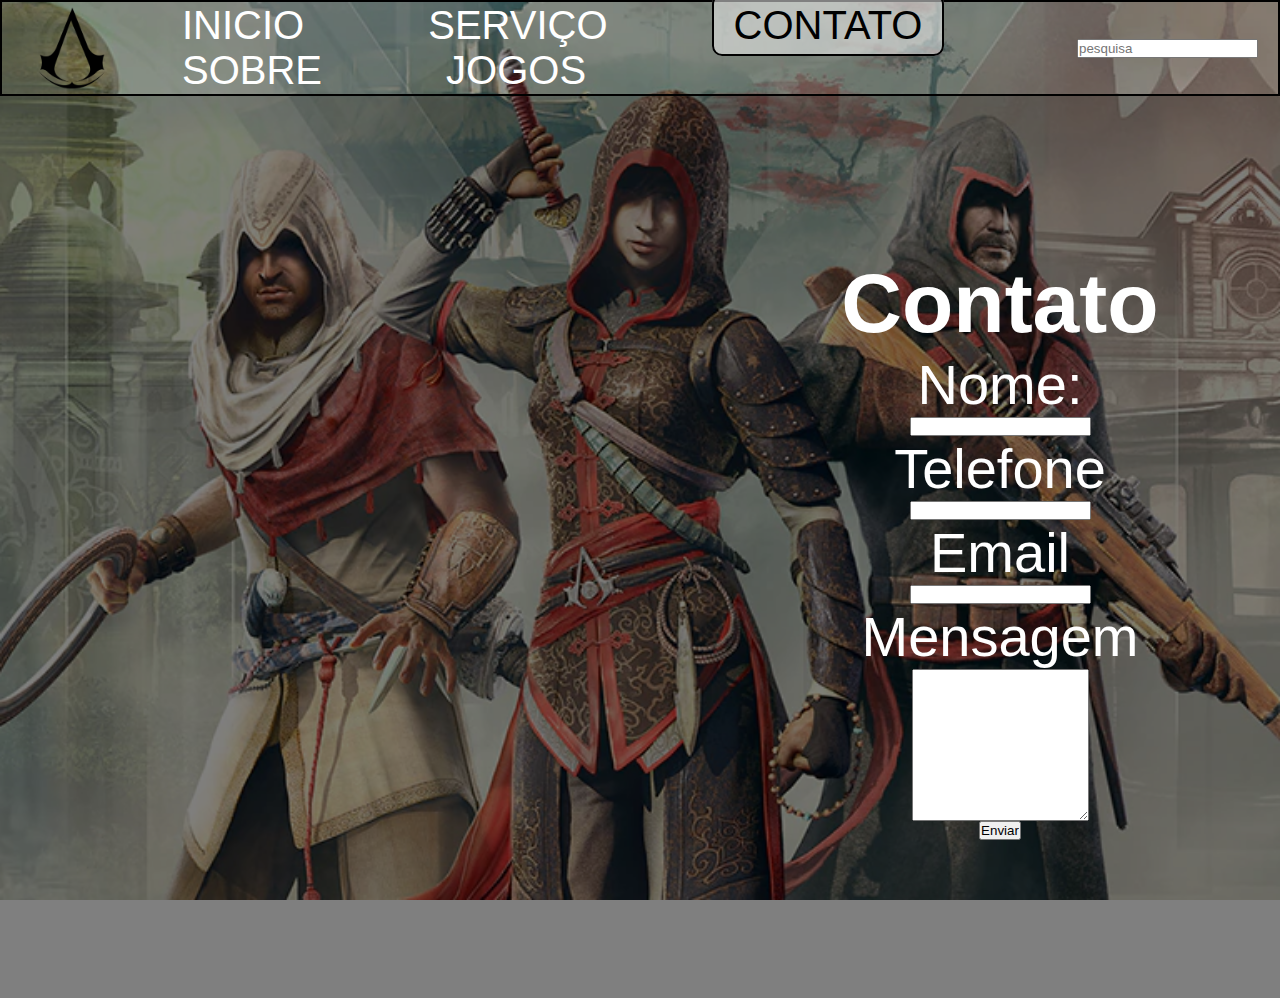
<file: HTML - CSS - JAVA/contato.html>
<!DOCTYPE html>
<html lang="pt-br">

<head>
    <meta charset="UTF-8">
    <meta name="viewport" content="width=device-width, initial-scale=1.0">
    <title>assassins creed</title>
    <link rel="stylesheet" href="./img/logo.png" typy="image/x-icon">
    <link rel="stylesheet" href="style.css">
</head>

<body>


    <main>

        <section id="homecontato">

            <header>


                
                <img src="./img/logo.png" class="logo">



                <nav class="menu">
                    <ul>
                        <li><a href="./index.html">INICIO</a></li>
                        <li><a href="./serviço.html">SERVIÇO</a></li>
                        <li><a href="#" class="link-ativo">CONTATO</a></li>
                        <li><a href="./sobre.html">SOBRE</a></li>
                        <li><a href="./jogos.html">JOGOS</a></li>

                    </ul>

                </nav>

                <div class="search-box">

                    <input class="search-txt" type="text" name placeholder="pesquisa">
                    <a class="search-btn" href="#"></a>
                    <i class="fas fa-search"></i>

                </div>
                
            </header>
            <main>
                <section>
                    
                    <form action="" method="GET" id="meuFormulario">
                        <h2>Contato</h2>

                        <label for="nome">Nome:</label>
                        <input type="text" id="nome" name="nome">
                        
                        <label for="telefone">Telefone</label>
                        <input type="number" id="telefone" name="telefone">
                        
                        <label for="email">Email</label>
                        <input type="email"  id="email" name="email" >
                        
                        <label for="mensagem">Mensagem</label>
                        <textarea id="mensagem" name="Mensagem" rows="10" maxlength="150"></textarea>
                        
                        <input type="submit" value="Enviar">
                       
                    </form>
                </section>

                
            </main>

            


        </section>
    </main>
</body>
<script src="./contato.js"></script>

</html>
</file>
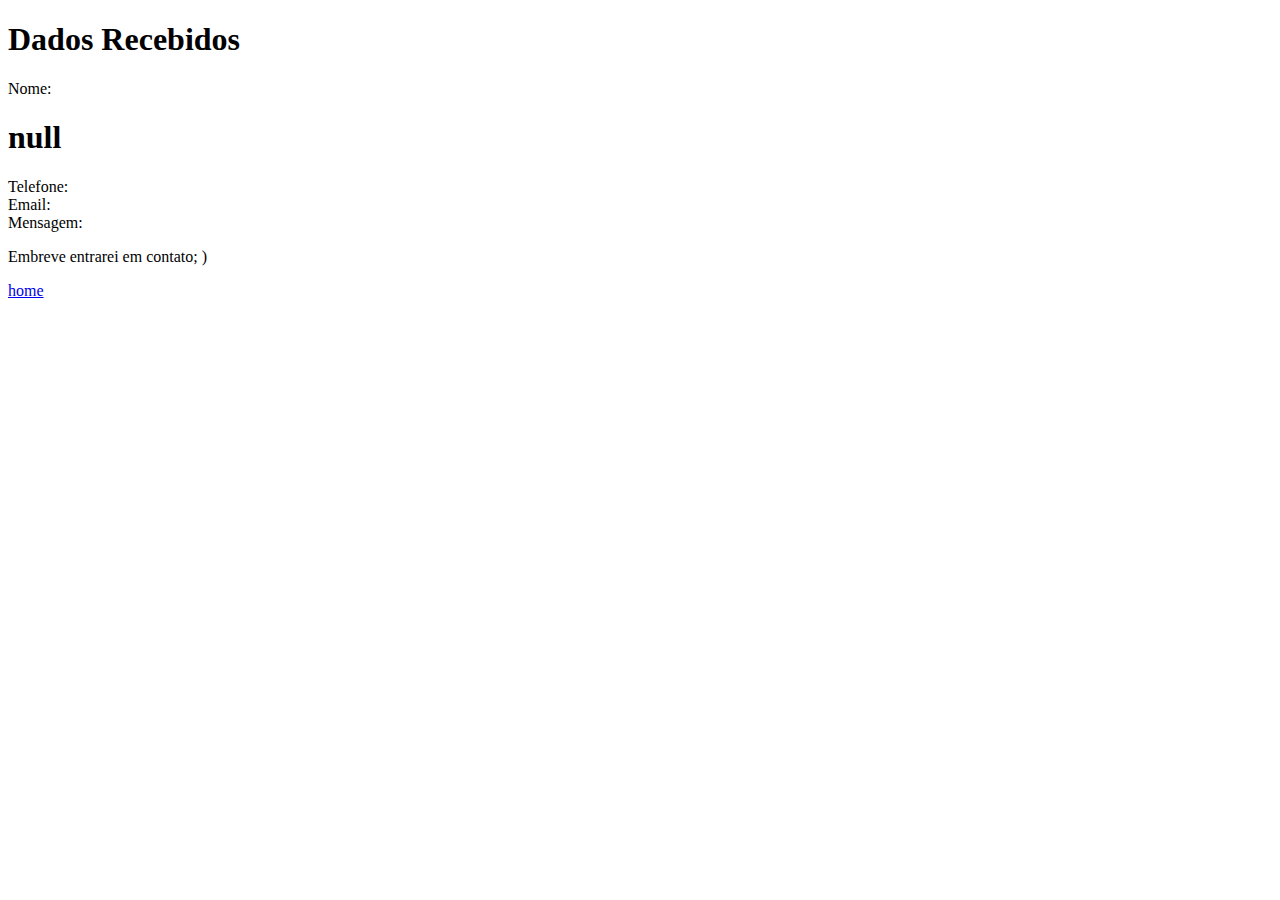
<file: HTML - CSS - JAVA/envio.html>
<!DOCTYPE html>
<html lang="pt-br">
<head>
    <meta charset="UTF-8">
    <meta name="viewport" content="width=device-width, initial-scale=1.0">
    <title>Document</title>
</head>
<body>
    <h1>Dados Recebidos </h1>
    <div> Nome: <span id="spanNome"></span></div>
    <div> Telefone: <span id="spanNome"></span></div>
    <div> Email: <span id="spanNome"></span></div>
    <div> Mensagem: <span id="spanNome"></span></div>
    
    <p>Embreve entrarei em contato; )</p>
    <a href="./index.html">home</a>
    
</body>
<script src="./envio.js"></script>
</html>
</file>
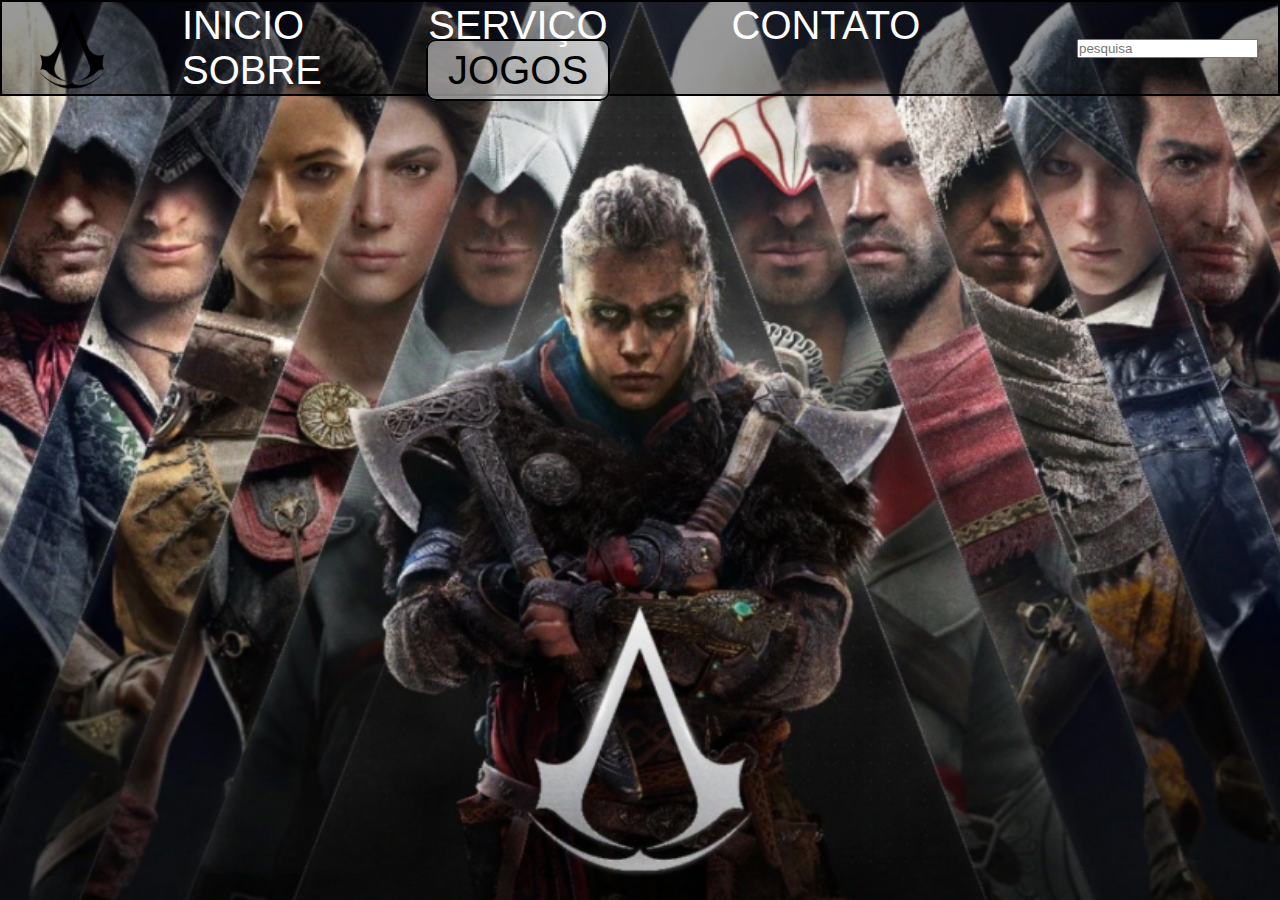
<file: HTML - CSS - JAVA/jogos.html>
<!DOCTYPE html>
<html lang="pt-br">

<head>
    <meta charset="UTF-8">
    <meta name="viewport" content="width=device-width, initial-scale=1.0">
    <title>assassins creed</title>
    <link rel="stylesheet" href="./img/logo.png" typy="image/x-icon">
    <link rel="stylesheet" href="style.css">
</head>

<body>


    <main>

        <section id="homejogos">

            <header>
                <img src="./img/logo.png" class="logo">



                <nav class="menu">
                    <ul>
                        <li><a href="./index.html">INICIO</a></li>
                        <li><a href="./serviço.html">SERVIÇO</a></li>
                        <li><a href="./contato.html">CONTATO</a></li>
                        <li><a href="./sobre.html">SOBRE</a></li>
                        <li><a href="#"class="link-ativo">JOGOS</a></li>

                    </ul>

                </nav>

                <div class="search-box">

                    <input class="search-txt" type="text" name placeholder="pesquisa">
                    <a class="search-btn" href="#"></a>
                    <i class="fas fa-search"></i>

                </div>
                


            </header>
            <div></div>

        </section>
    </main>
</body>

</html>
</file>
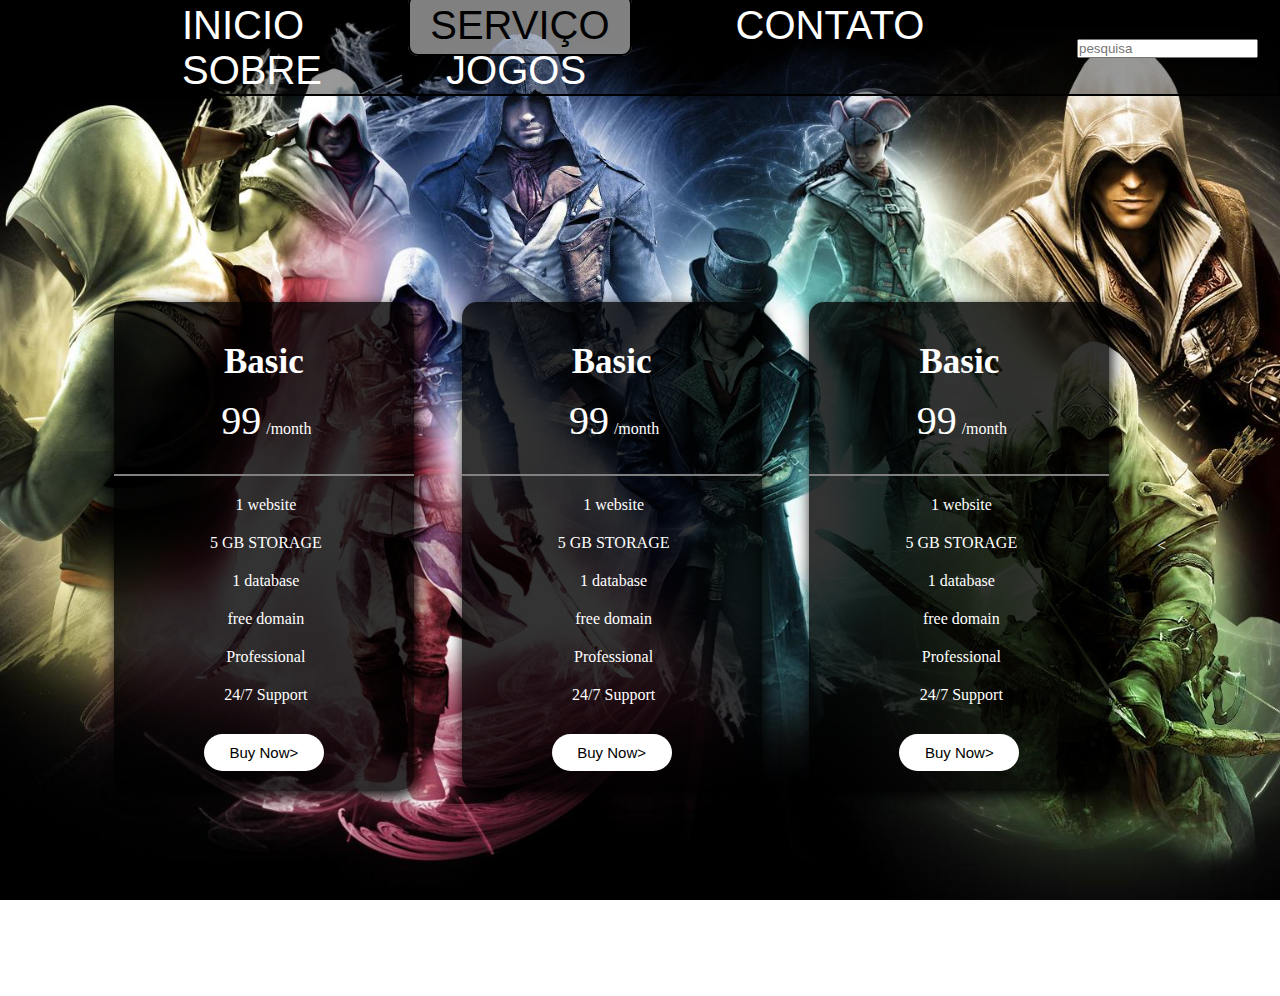
<file: HTML - CSS - JAVA/serviço.html>
<!DOCTYPE html>
<html lang="pt-br">

<head>
    <meta charset="UTF-8">
    <meta name="viewport" content="width=device-width, initial-scale=1.0">
    <title>assassins creed</title>
    <link rel="stylesheet" href="./img/logo.png" typy="image/x-icon">
    <link rel="stylesheet" href="style.css">
</head>

<body>


    <main>

        <section id="homeserviço">

            <header>
                <img src="./img/logo.png" class="logo">



                <nav class="menu">
                    <ul>
                        <li><a href="./index.html">INICIO</a></li>
                        <li><a href="#" class="link-ativo">SERVIÇO</a></li>
                        <li><a href="./contato.html">CONTATO</a></li>
                        <li><a href="./sobre.html">SOBRE</a></li>
                        <li><a href="./jogos.html">JOGOS</a></li>

                    </ul>

                </nav>

                <div class="search-box">

                    <input class="search-txt" type="text" name placeholder="pesquisa">
                    <a class="search-btn" href="#"></a>
                    <i class="fas fa-search"></i>

                </div>



            </header>


            <div class="container">
                <div class="card">
                    <div class="card-title">
                        <h2>Basic</h2>
                        <p><i class="fa fa-rupee"></i><span>99</span>/month</p>
                    </div>
                    <div class="card-content">
                        <ul>
                            <li><i class="fa fa-check-circule"></i> 1 website </li>
                            <li><i class="fa fa-check-circule"></i> 5 GB STORAGE </li>
                            <li><i class="fa fa-check-circule"></i> 1 database </li>
                            <li><i class="fa fa-times-circule"></i> free domain </li>
                            <li><i class="fa fa-times-circule"></i> Professional </li>
                            <li><i class="fa fa-times-circule"></i> 24/7 Support </li>

                        </ul>
                        <button><a href="#">Buy Now></a> </button>
                    </div>
                </div>


                <div class="card">
                    <div class="card-title">
                        <h2>Basic</h2>
                        <p><i class="fa fa-rupee"></i><span>99</span>/month</p>
                    </div>
                    <div class="card-content">
                        <ul>
                            <li><i class="fa fa-check-circule"></i> 1 website </li>
                            <li><i class="fa fa-check-circule"></i> 5 GB STORAGE </li>
                            <li><i class="fa fa-check-circule"></i> 1 database </li>
                            <li><i class="fa fa-times-circule"></i> free domain </li>
                            <li><i class="fa fa-times-circule"></i> Professional </li>
                            <li><i class="fa fa-times-circule"></i> 24/7 Support </li>

                        </ul>
                        <button><a href="#">Buy Now></a> </button>
                    </div>
                </div>


                <div class="card">
                    <div class="card-title">
                        <h2>Basic</h2>
                        <p><i class="fa fa-rupee"></i><span>99</span>/month</p>
                    </div>
                    <div class="card-content">
                        <ul>
                            <li><i class="fa fa-check-circule"></i> 1 website </li>
                            <li><i class="fa fa-check-circule"></i> 5 GB STORAGE </li>
                            <li><i class="fa fa-check-circule"></i> 1 database </li>
                            <li><i class="fa fa-times-circule"></i> free domain </li>
                            <li><i class="fa fa-times-circule"></i> Professional </li>
                            <li><i class="fa fa-times-circule"></i> 24/7 Support </li>

                        </ul>
                        <button><a href="#">Buy Now></a> </button>
                    </div>
                </div>
          <

    
        </section>
    </main>
</body>

</html>
</file>
<file: HTML - CSS - JAVA/style.css>
* {
    margin: 0;
    padding: 0;
}

.logo {
    width: 100px;


}

.menu ul {
    list-style: none;



}

.menu ul li {
    display: inline-block;
    margin: 0 40px;




}

.menu ul li a {
    text-decoration: none;

    padding: 7px 20px;
    border-radius: 10px;

    color: white;
    font-family: Arial, Helvetica, sans-serif;
    font-size: 2.5em;

}
.searct-box
{
    transform: translate(-50%,-50%);
    background: #353b48;
    height: 40px;
}

.menu ul li a:hover,
.menu ul a.link-ativo {
    background-color: rgba(255, 255, 255, 0.5);
    color: black;
    border: 2px solid black;
}

section{
    
    width: 100%;
    height: 100vh;
    position: relative;
    
}

section div.back{

    
    width: 100%;
    height: 100%;
    position: absolute;

}
section div.back video{

    
    width: 100%;
    height: 100%;
    position: absolute;
    object-fit: cover;
    object-position: center;


}



header {
    display: flex;
    align-items: center;
    justify-content: space-between;
    border-top-left-radius: 2px solid black;
    border: 2px solid black;
    padding: 1px 20px;
    background-color: rgb(0, 0, 0, 0.4);
    position: relative;

}

#homecontato {

    background-image: url(./img/contato.webp);
    height: 100vh;
    background-size: cover;
    background-position: center;
    background-color: black;
}

#homeserviço {

    background-image: url(./img/serviço.jpg);
    height: 100vh;
    background-size: cover;
    background-position: center;
    background-color: black;
}

#homesobre {

    background-image: url(./img/logos-assassins-creed-.webp);
    height: 100vh;
    background-size: cover;
    background-position: center;
    background-color: black;
}

#homejogos {

    background-image: url(./img/jogos.png);
    height: 100vh;
    background-size: cover;
    background-position: center;
    background-color: black;
}


#meuFormulario {
    display: flex;
    align-items: center;
    justify-content: center;
    flex-direction: column;
    padding: 1px 750px;
    width: 500px;
    height: 100vh;
    background-size: cover;
    background-position: center;
    color: white;
    font-family: Arial, Helvetica, sans-serif;
    font-size: 3.5em;
    background-color: rgb(0, 0, 0, 0.5);


}
.container{
    width: 1100px;
    height: 100%;
    margin: auto;
    display: flex;
    align-items: center;
    justify-content: space-around;
    color:white
}
.container .card{

    width: 300px;
    height: auto;
    padding: 10px 0;
    text-align: center;
    background-color: rgb(0, 0, 0, 0.8);
    border-radius: 15px;
    box-shadow: 2px 5px 15px black;
    transition: transform 0.3s;
}

.container .card:hover{
    transform: scale(1.050);
}

.container .card .card-title{

    padding: 30px 20px;

    border-bottom: 2px solid gray;

}

.container .card .card-title h2{
    font-size: 35px;
    padding-bottom: 15px;
    color: white;
}

.container .card .card-title p span {
    font-size: 40px;
    padding: 0 5px;
}
.container .card .card-content ul{

    padding: 10px 30px;
    padding-bottom: 20px;

}

.container .card .card-content ul li {

    list-style: none;
    padding: 10px 0;

}

.container .card .card-content ul li i{

    margin-right: 4px;

}
.container .card .card-content button{

    width: 120px;
    padding: 10px 20px;
    background: white;
    border-radius: 20px;
    margin-bottom: 10px;
    outline: none;
    border: none;
    cursor: pointer;
    transition: 0,3s;
}

.container .card .card-content button:hover{

    background: #17aed9;
    letter-spacing: 1.2px;


}

.container .card .card-content button a{
    text-decoration: none;
    color: black;
    font-size: 15px;
}
.containerslid{
    position: relative;
}
.containerslid .slider-container .slide{
    min-height: 100vh;
    position: relative;
    overflow: hidden;
    z-index: -1;

}
.containerslid .slider-container .slide video{
    position: absolute;
    top: 0;left: 0;
    z-index: -1;
    height: 100%;
    width: 100%;
    object-fit: cover;
    animation: fadeIn .4s linear;

}
@keyframes fadeIn{
    0%{
        transform: scale(1.5);
    }
}
.containerslid .slider-container .slide .contentslid{
    min-height: 100vh;
    width: 100%;
    display: flex;
    align-items: center;
    justify-content: center;
    flex-flow: column;
    background-color: rgba(0,0,0,0,7);
    text-align: center;
}
.containerslid .slider-container .slide .contentslid h3{

    font-size: 60px;
    color: #fff;
    text-shadow: 0 5px 10px rgba(0,0,0,.3);
    animation: animate .4s linear .4s backwards;

}
.containerslid .slider-container .slide .contentslid p{

    font-size: 15px;
    color: #eee;
    padding: 5px 0;
    font-weight: lighter;
    text-shadow: 0 5px 10px rgba(0,0,0,.3);
    max-width: 700px;
    animation: animate .4s linear .6s backwards;
    
}
.containerslid .slider-container .slide .contentslid .btn{

    display: inline-block;
    padding: 9px 30px;
    font-size: 17px;
    background: #fff;
    box-shadow: 0 5px 10px rgba(0,0,0,.3) ;
    color: #333;
    font-weight: bold;
    margin-top: 10px;
    transition: .2 linear;
    animation: animate .4s linear .1s backwards;
}
.containerslid .slider-container .slide .contentslid .btn:hover{

    letter-spacing: 2px;
}
@keyframes animate{
    0%{
        opacity: 0;
        transform: scale(.5) translateY(-50px);
    }
}
.containerslid .slider-container{
    display: none;
}
.containerslid .slider-container.active{
    display: block;
}
.containerslid #next,
.containerslid #prev{
    position: absolute;
    top: 50%;
    transform: translateY(-800%);
    z-index: 100;
    background: #fff;
    color: #333;
    font-weight: bold;
    height: 60px;
    width: 50px;
    line-height: 55px;
    font-size: 30px;
    cursor: pointer;
    text-align: center;
}
.containerslid #next{
    right: 0;

}
.containerslid #prev{
    left: 0;

}
</file>
